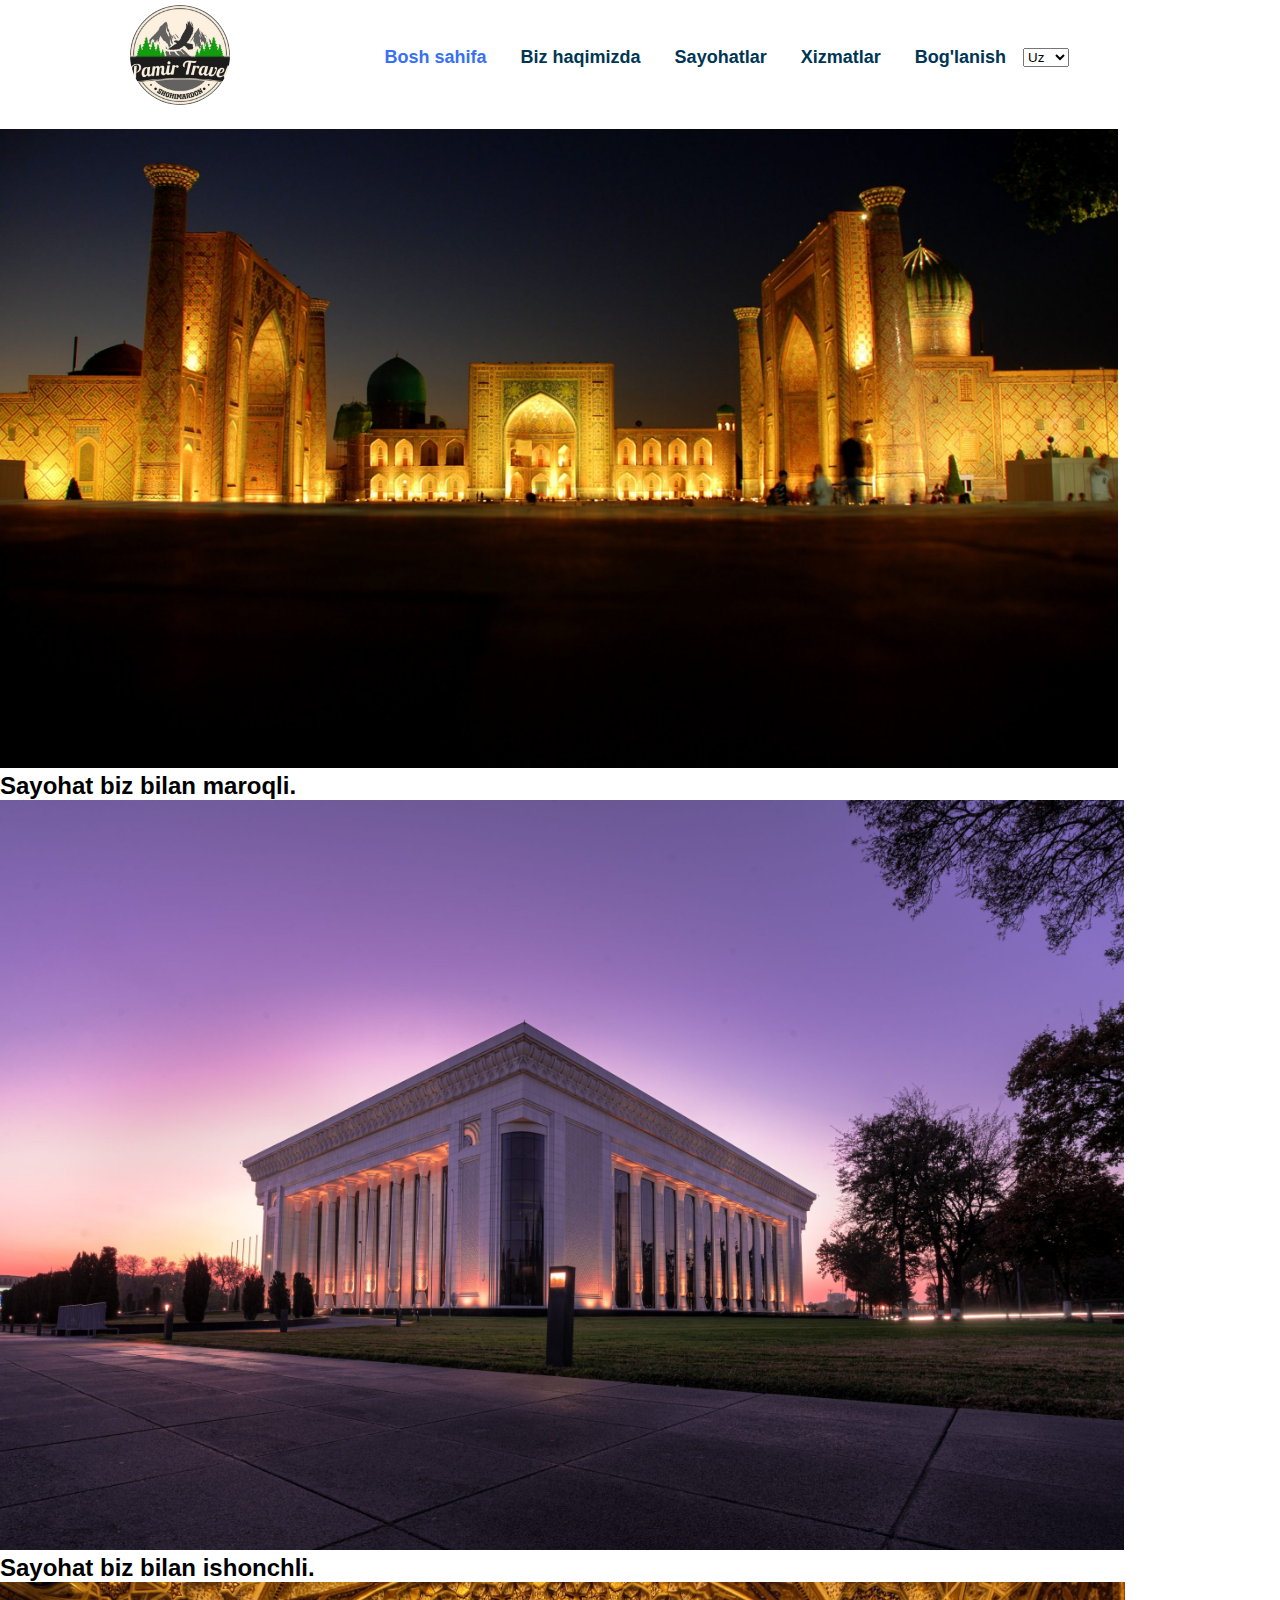
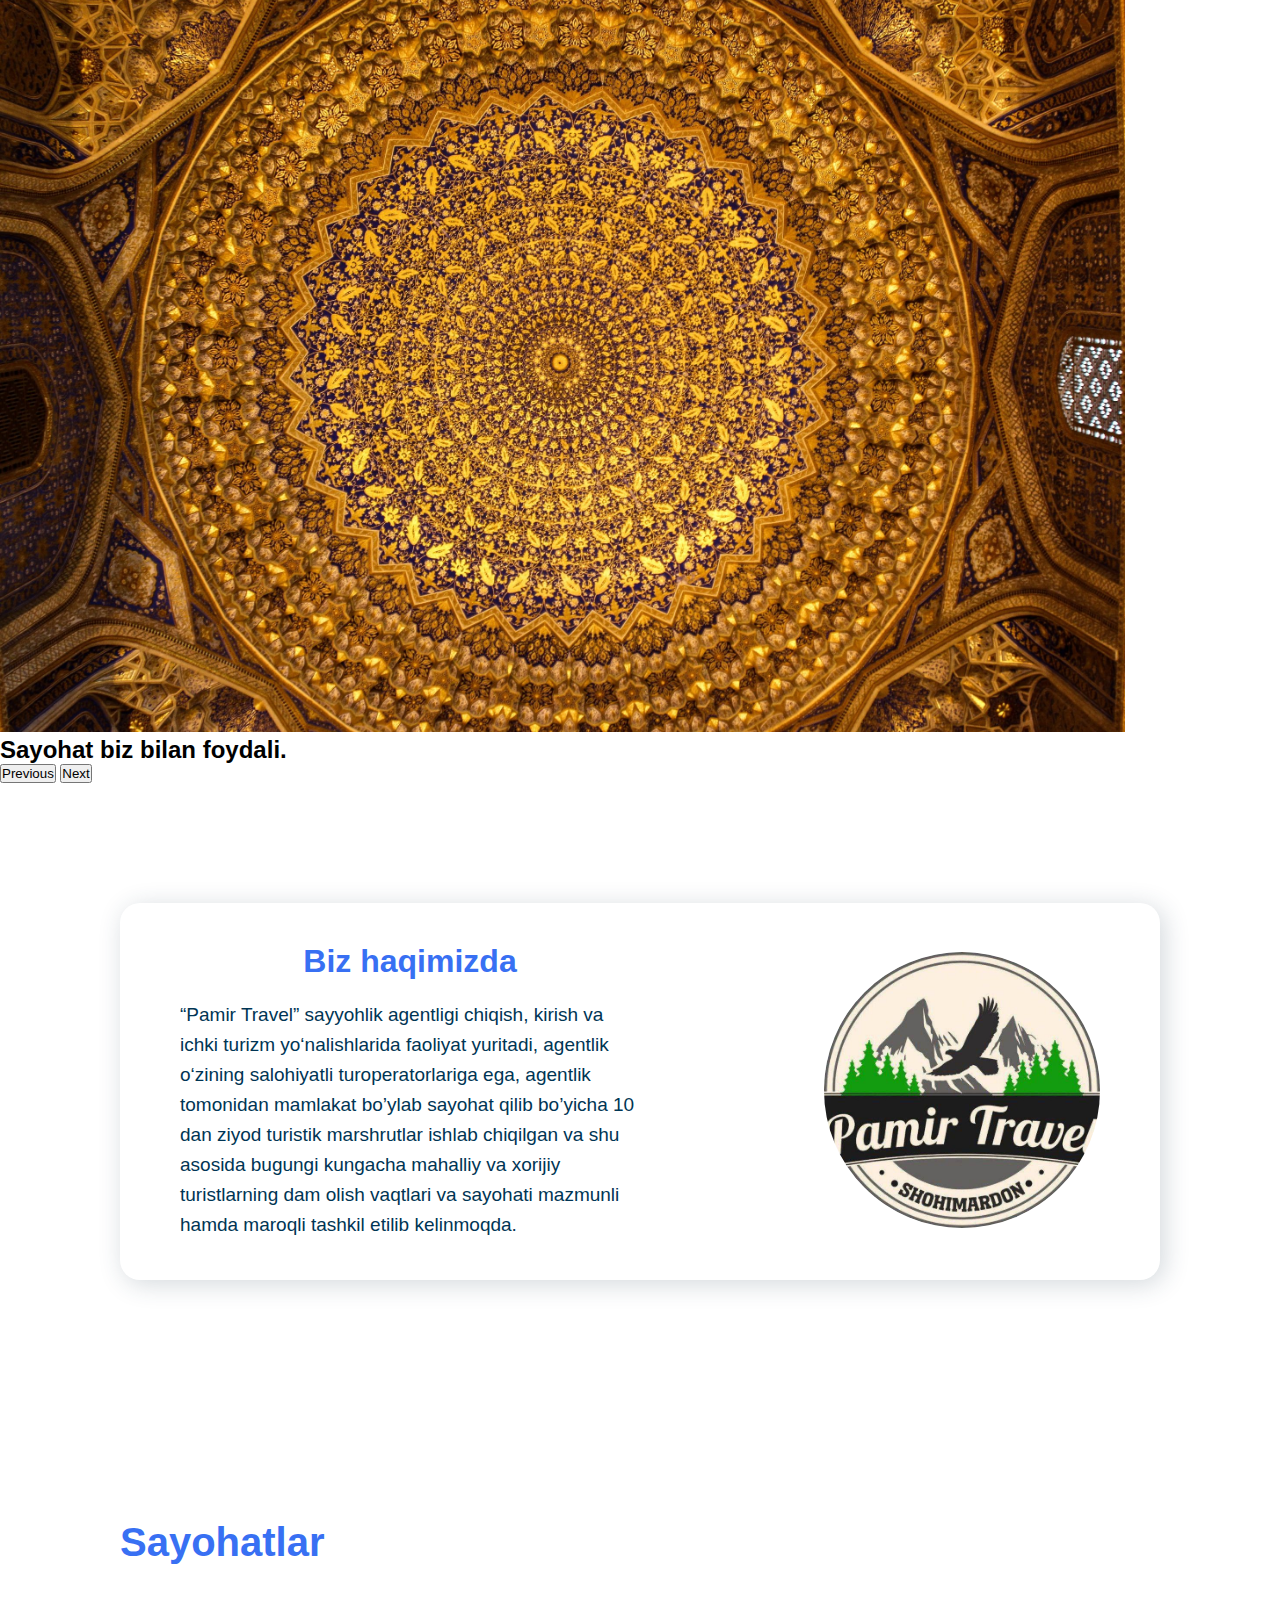
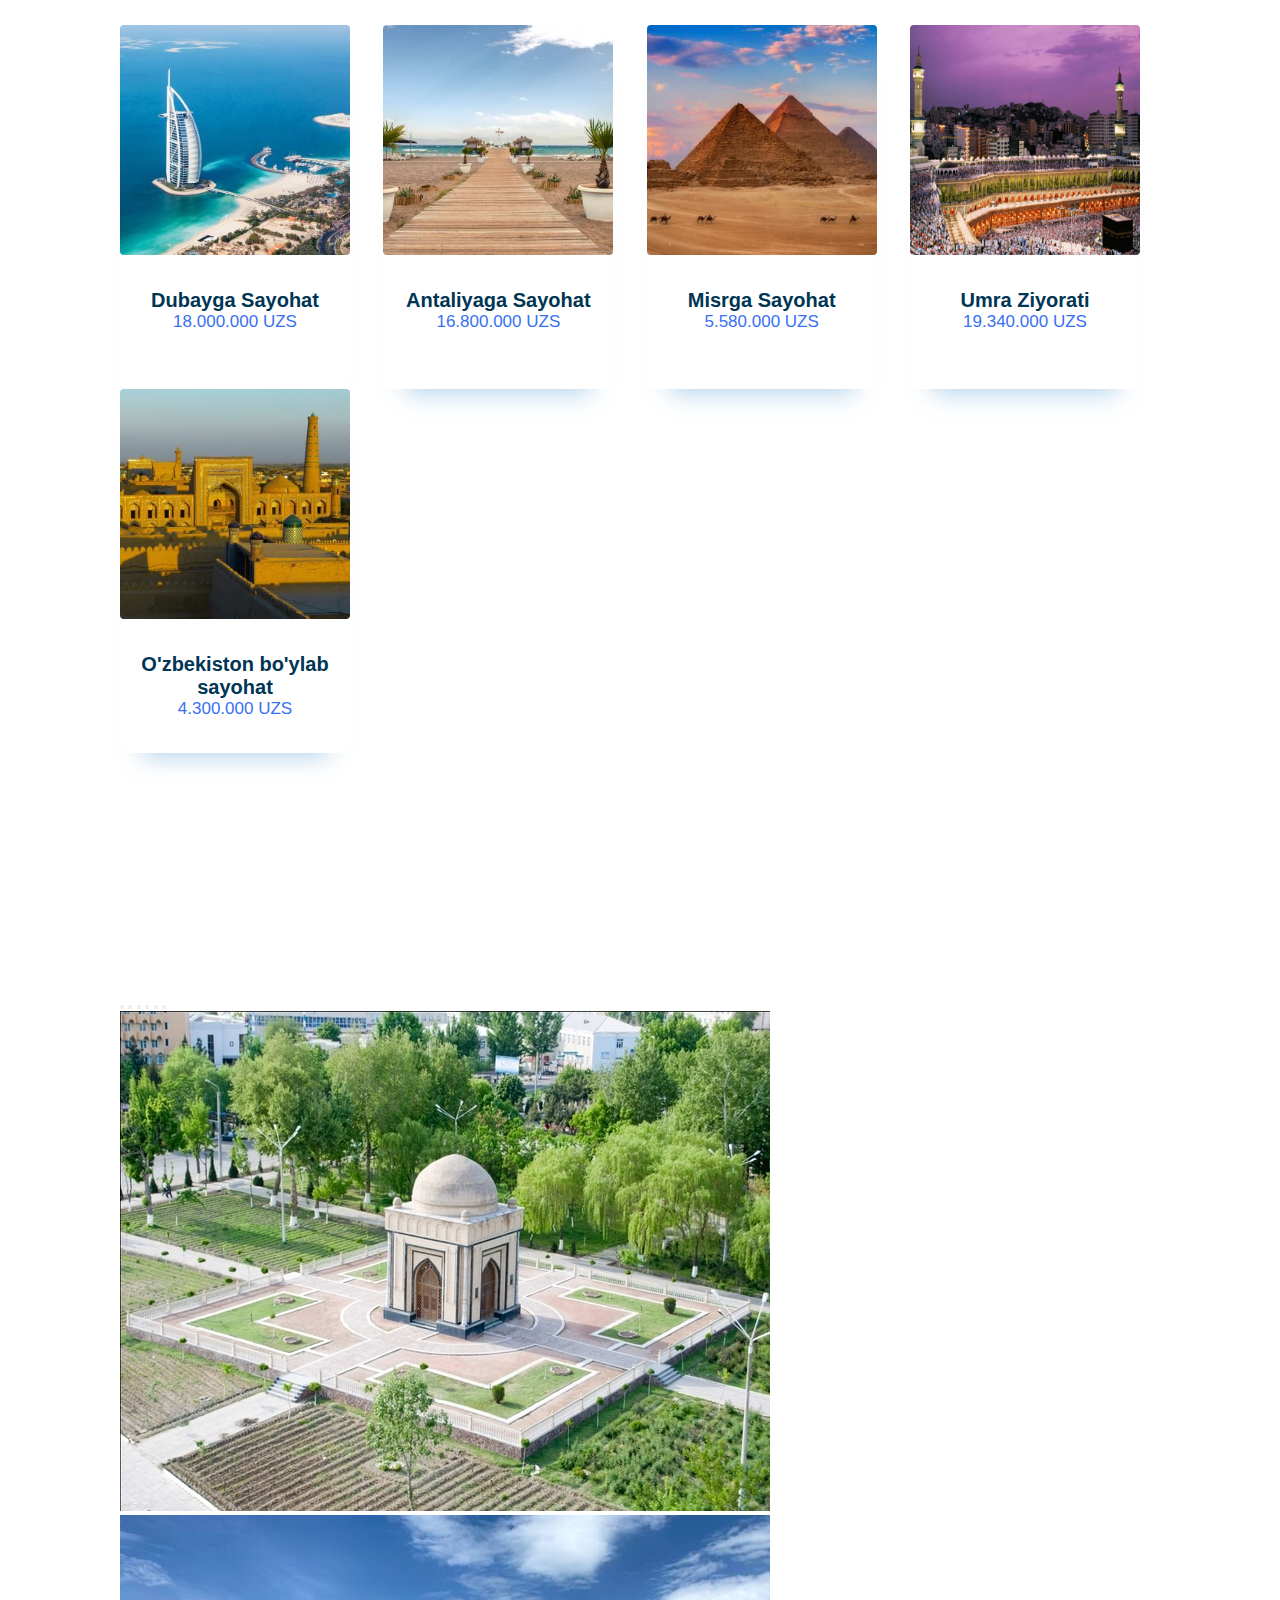
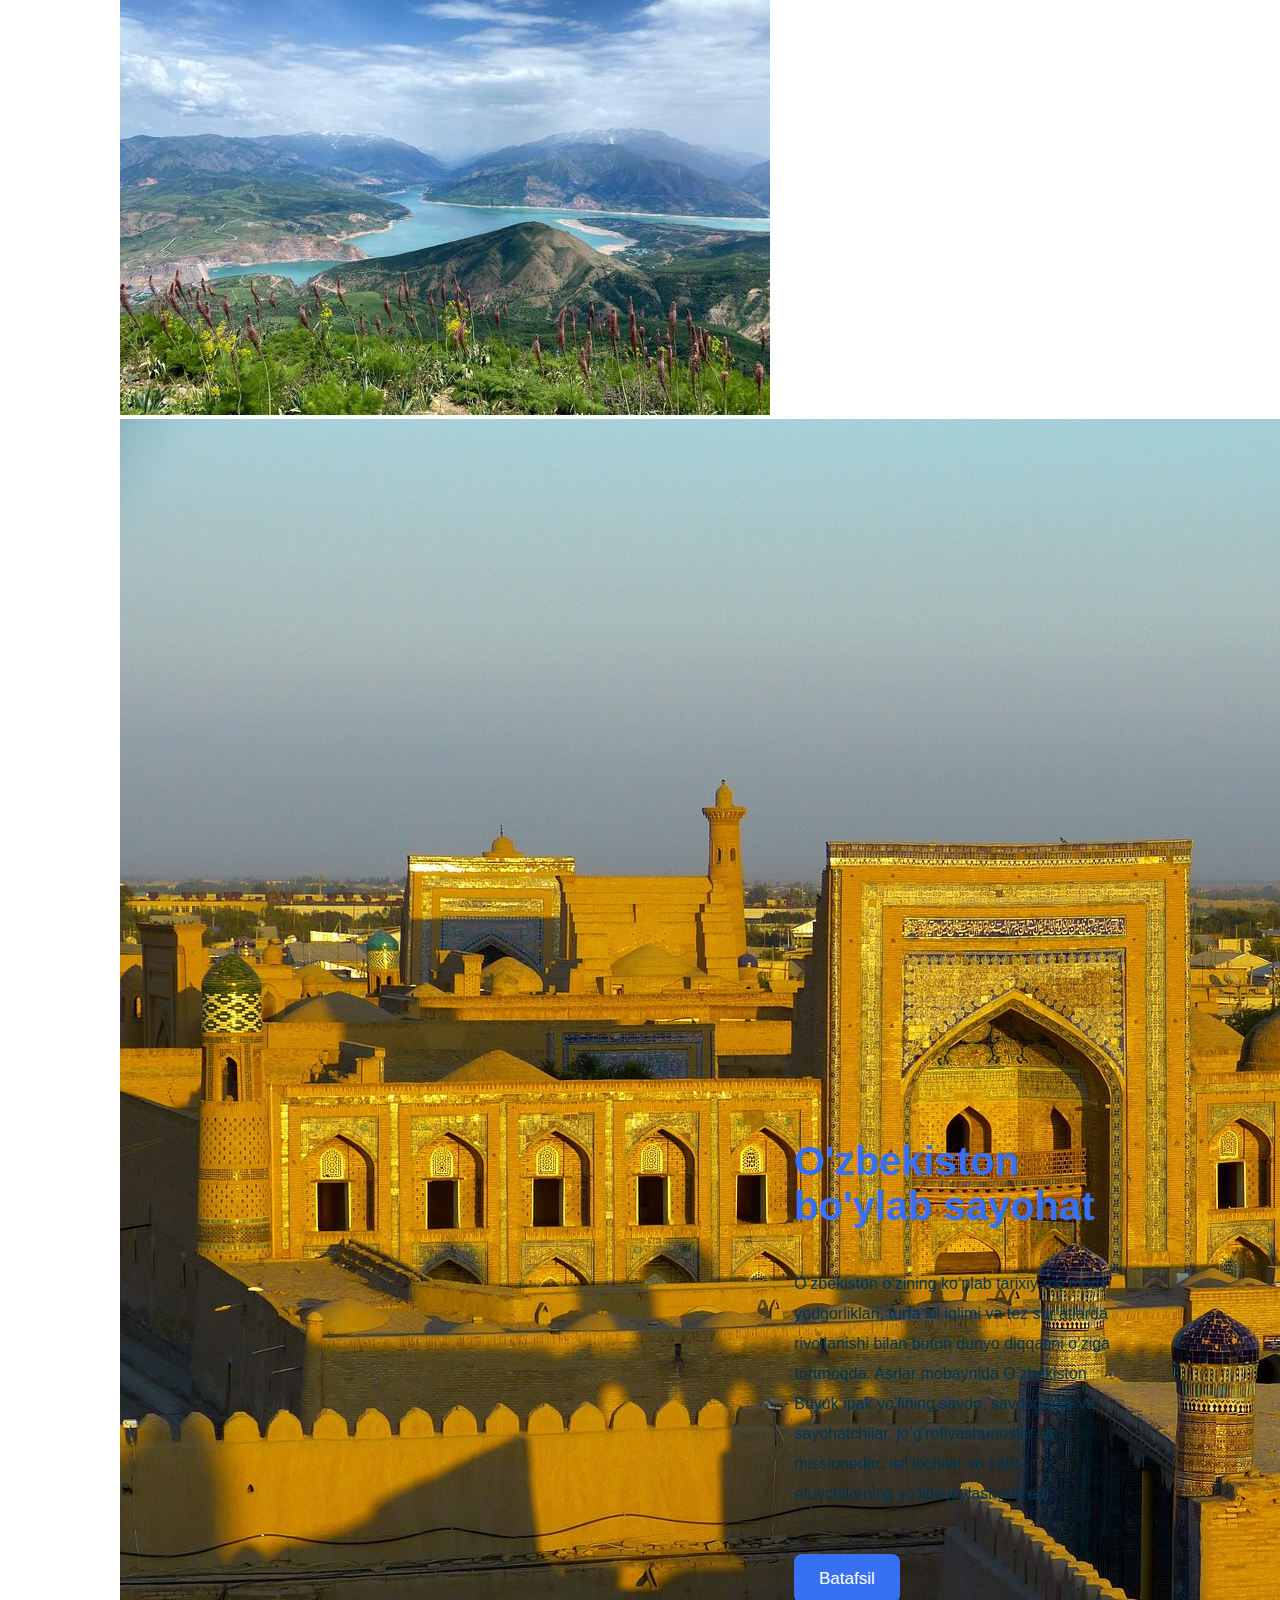
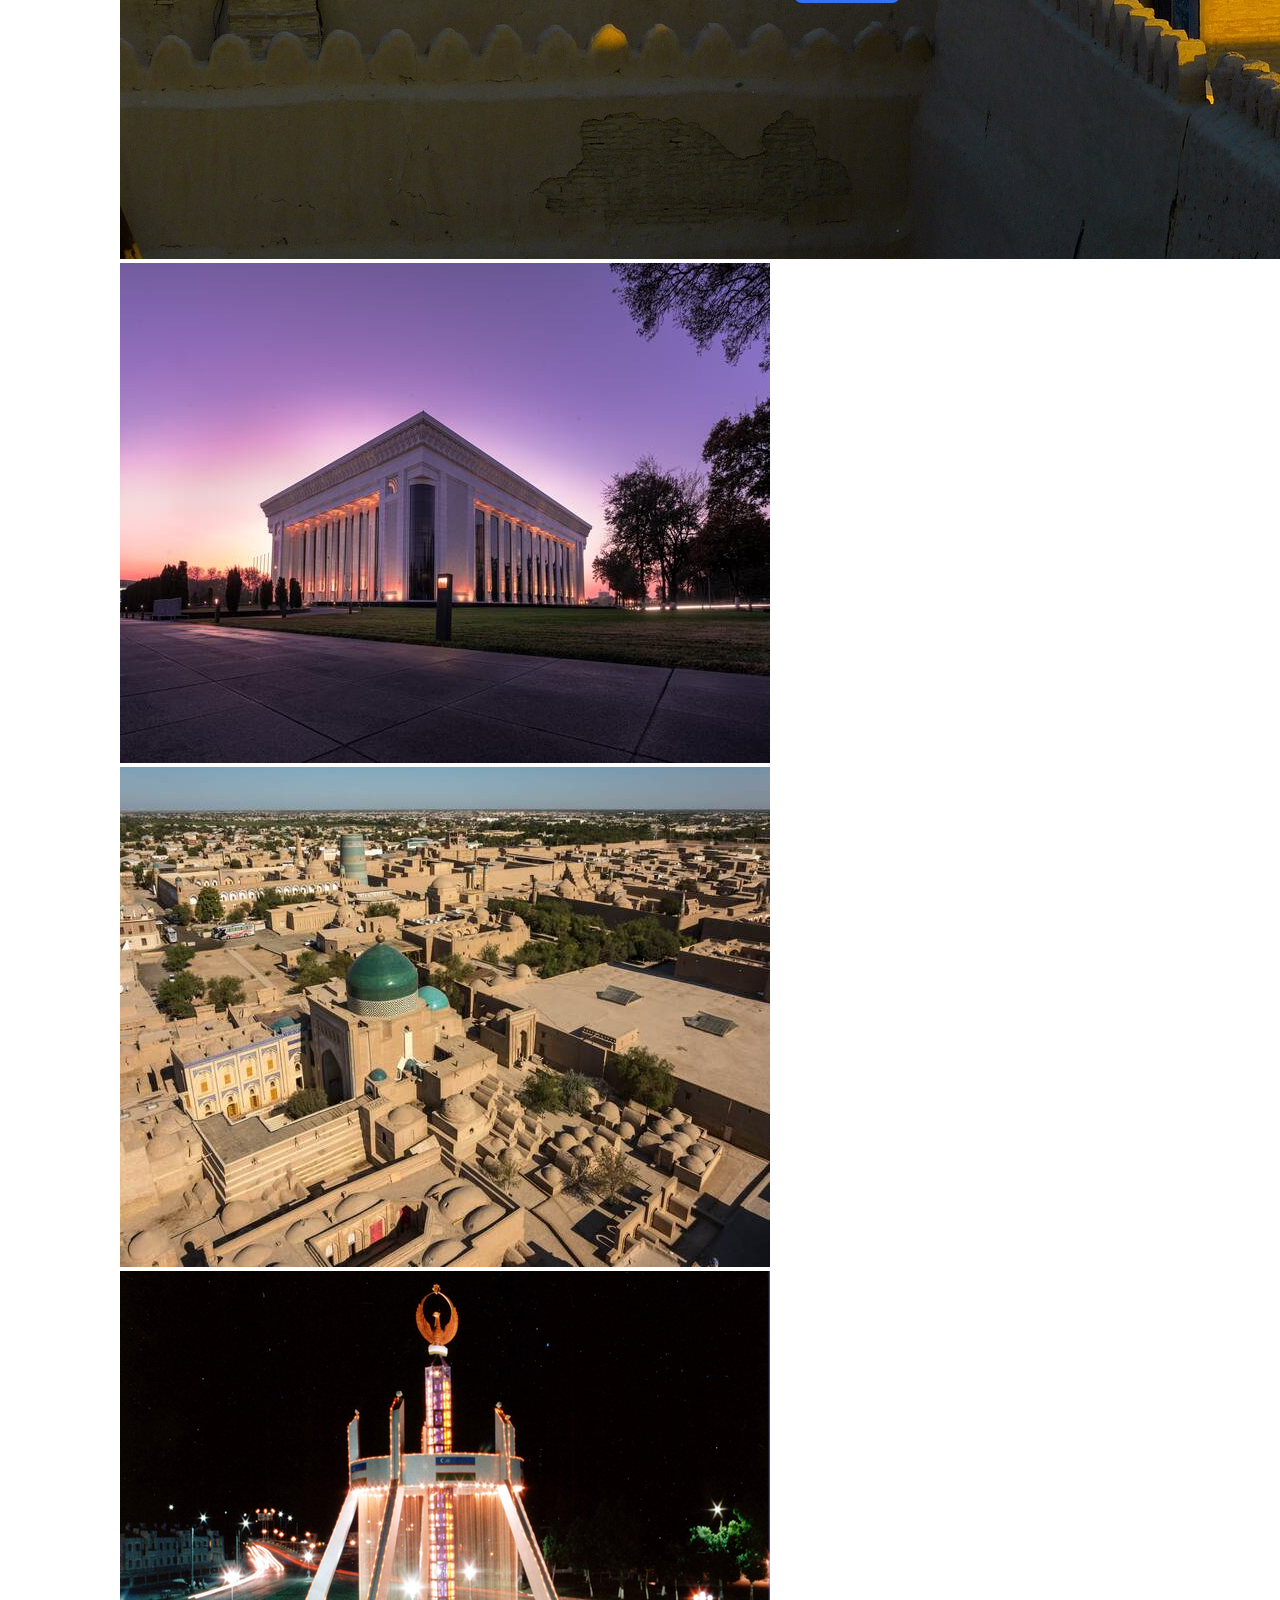
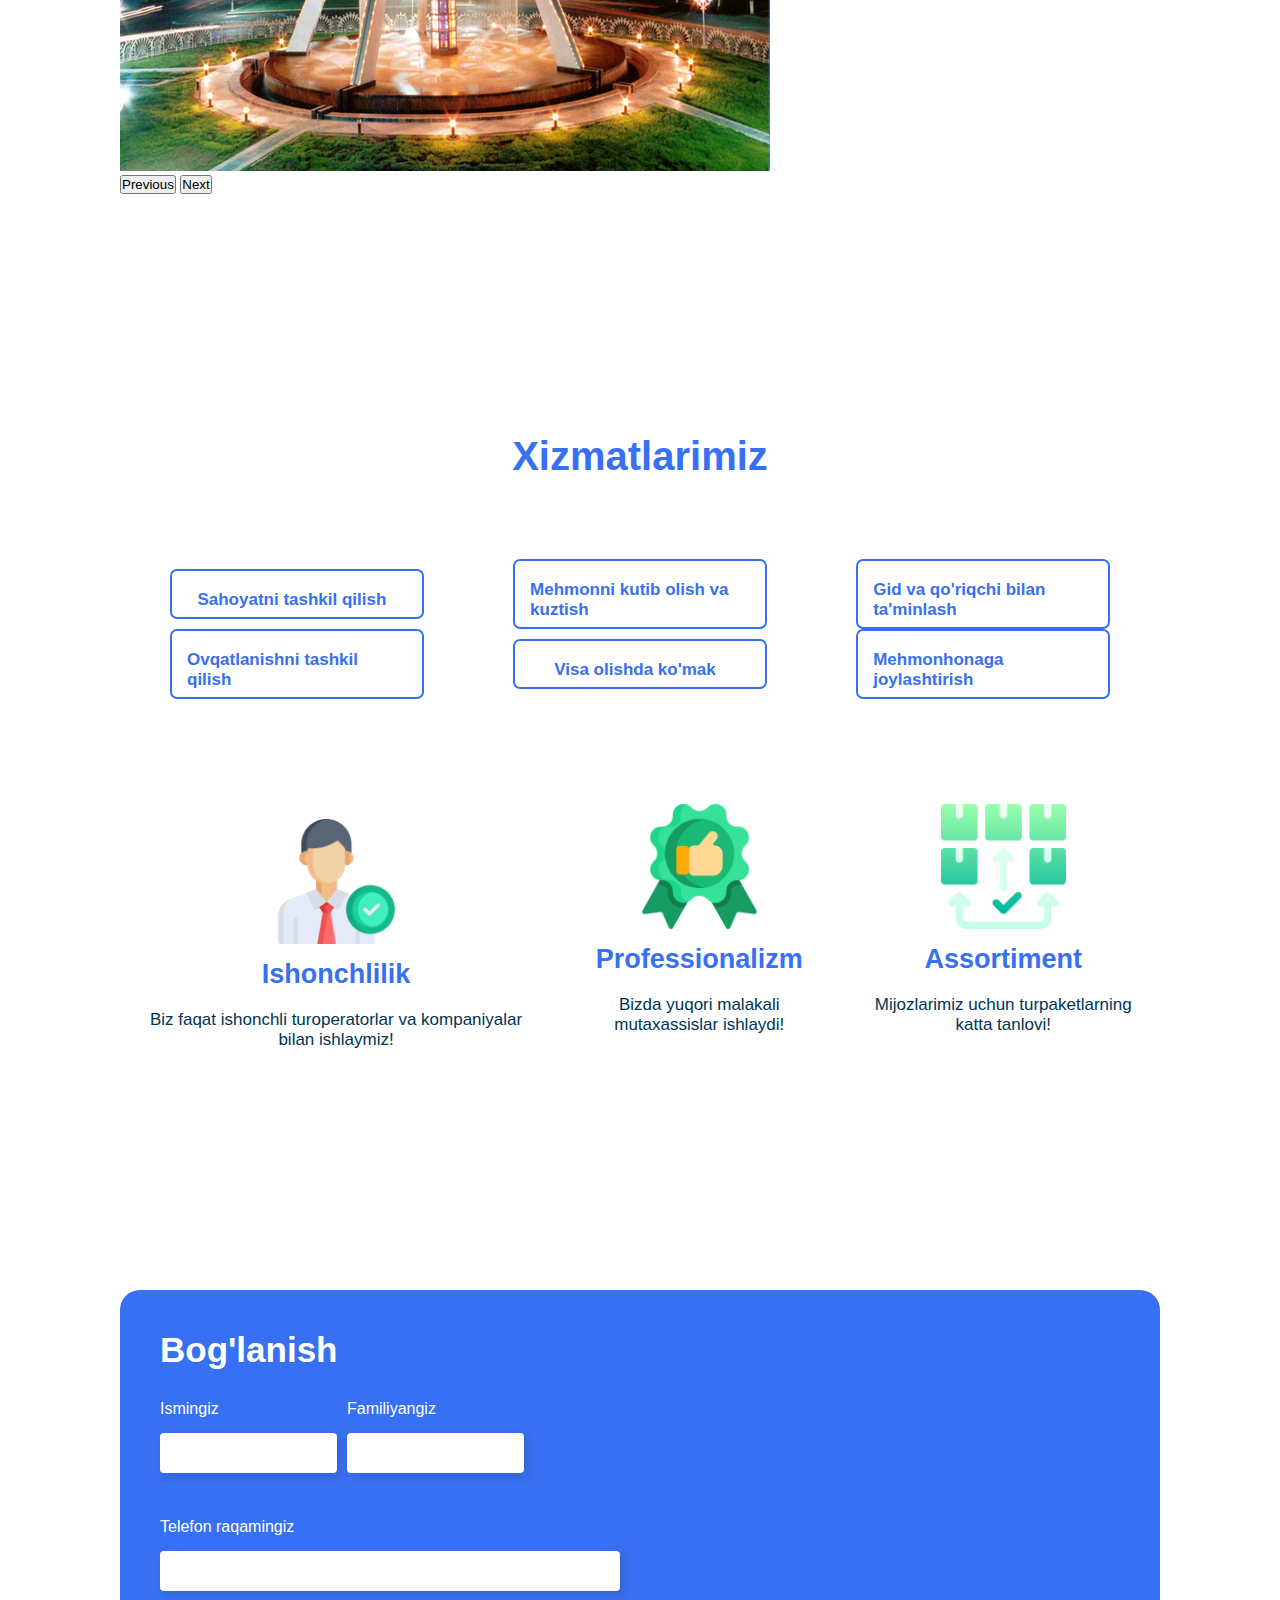
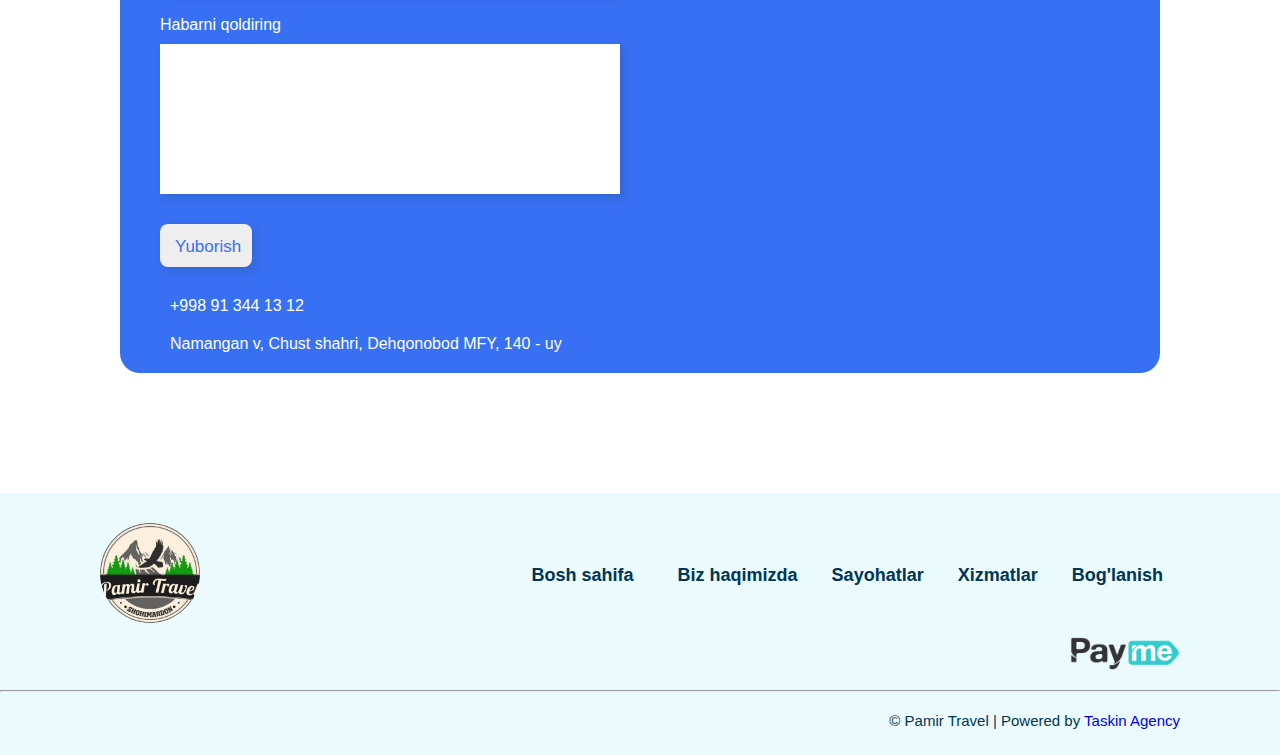
<file: index.html>
<!DOCTYPE html>
<html lang="en">
<head>
    <meta charset="UTF-8">
    <meta http-equiv="X-UA-Compatible" content="IE=edge">
    <meta name="viewport" content="width=device-width, initial-scale=1.0">
    <link rel="shortcut icon" href="./img/logo.jpg" type="image/x-icon">
    <title>Pamir Travel - Travel Group</title>
    <link rel="stylesheet" href="https://cdnjs.cloudflare.com/ajax/libs/font-awesome/6.4.0/css/all.min.css" integrity="sha512-iecdLmaskl7CVkqkXNQ/ZH/XLlvWZOJyj7Yy7tcenmpD1ypASozpmT/E0iPtmFIB46ZmdtAc9eNBvH0H/ZpiBw==" crossorigin="anonymous" referrerpolicy="no-referrer" />
    <link href="https://cdn.jsdelivr.net/npm/bootstrap@5.0.2/dist/css/bootstrap.min.css" rel="stylesheet" integrity="sha384-EVSTQN3/azprG1Anm3QDgpJLIm9Nao0Yz1ztcQTwFspd3yD65VohhpuuCOmLASjC" crossorigin="anonymous">
    <link rel="stylesheet" href="./css/style.css">
</head>
<body>
    <header>
        <nav>
            <a href="#" class="brand"><img src="./img/logo.jpg" alt="logo"></a>
            <div class="menu-btn"></div>
            <ul class="navigation">
                <li><a href="#home" class="active item-1">Bosh sahifa</a></li>
                <li><a href="#about" class="item-2">Biz haqimizda</a></li>
                <li><a href="#travel" class="item-3">Sayohatlar</a></li>
                <li><a href="#services" class="item-4">Xizmatlar</a></li>
                <li><a href="#contact" class="item-5">Bog'lanish</a></li>
                <li><select class="form-select" aria-label="Default select example">
                    <option value="uz">Uz</option>
                    <option value="en">Eng</option>
                  </select></li>
                <li><a href="#" class="moon-theme"><i class="fa-solid fa-moon"></i></a></li>
                <li><a href="./basket.html" class="shopping"><i class="fa-sharp fa-solid fa-cart-plus"></i></a></li>
            </ul>
        </nav>
    </header>
    <div class="main" id="home">
        <div id="carouselExampleCaptions" class="carousel slide" data-bs-ride="carousel">
            <div class="carousel-indicators">
              <button type="button" data-bs-target="#carouselExampleCaptions" data-bs-slide-to="0" class="active" aria-current="true" aria-label="Slide 1"></button>
              <button type="button" data-bs-target="#carouselExampleCaptions" data-bs-slide-to="1" aria-label="Slide 2"></button>
              <button type="button" data-bs-target="#carouselExampleCaptions" data-bs-slide-to="2" aria-label="Slide 3"></button>
            </div>
            <div class="carousel-inner">
              <div class="carousel-item active">
                <img src="./img/slide-1.jpg" class="d-block w-100 carousel-img" alt="slide-1">
                <div class="carousel-caption d-none d-md-block">
                  <h2 class="main-text-1">Sayohat biz bilan maroqli.</h2>
                </div>
              </div>
              <div class="carousel-item">
                <img src="./img/slide-2.jpg" class="d-block w-100 carousel-img" alt="slide-2">
                <div class="carousel-caption d-none d-md-block">
                  <h2 class="main-text-2">Sayohat biz bilan ishonchli.</h2>
                </div>
              </div>
              <div class="carousel-item">
                <img src="./img/slide-3.jpg" class="d-block w-100 carousel-img" alt="slide-3">
                <div class="carousel-caption d-none d-md-block">
                  <h2 class="main-text-3">Sayohat biz bilan foydali.</h2>
                </div>
              </div>
            </div>
            <button class="carousel-control-prev" type="button" data-bs-target="#carouselExampleCaptions" data-bs-slide="prev">
              <span class="carousel-control-prev-icon" aria-hidden="true"></span>
              <span class="visually-hidden">Previous</span>
            </button>
            <button class="carousel-control-next" type="button" data-bs-target="#carouselExampleCaptions" data-bs-slide="next">
              <span class="carousel-control-next-icon" aria-hidden="true"></span>
              <span class="visually-hidden">Next</span>
            </button>
          </div>
    </div>
    <section>
        <div class="about" id="about">
            <div class="col-left">
                <h2 class="title">Biz haqimizda</h2>
                <p class="text"> <strong>“Pamir Travel”</strong> sayyohlik agentligi chiqish, kirish va ichki turizm yo‘nalishlarida faoliyat yuritadi, agentlik o‘zining salohiyatli turoperatorlariga ega, agentlik tomonidan mamlakat bo’ylab sayohat qilib bo’yicha 10 dan ziyod turistik marshrutlar ishlab chiqilgan va shu asosida bugungi kungacha mahalliy va xorijiy turistlarning dam olish vaqtlari va sayohati mazmunli hamda maroqli tashkil etilib kelinmoqda.</p>
            </div>
            <div class="col-right">
                <img src="./img/logo.jpg" alt="logo">
            </div>
        </div>
    </section>
    <section>
        <h2 class="travel-title">Sayohatlar</h2>
        <div class="travel" id="travel">
            <div class="travel-cards">
                <div class="travel-card">
                    <div class="card-img">
                        <img class="travel-card-img" src="./img/dubai.jpg" alt="dubai">
                    </div>
                    <div class="travel-card-footer">
                        <h4 class="text travel-dubai">Dubayga Sayohat</h4>
                        <span class="price">18.000.000 UZS</span>
                        <div class="basket">
                            <a href="#">
                                <h6 class="basket-text">Savatchaga qo'shish</h6>
                                <span class="basket-img"><img src="./img/right-arrow.png" alt="right"></span>
                            </a>
                        </div>
                    </div>
                </div>
            </div>
            <div class="travel-cards">
                <div class="travel-card">
                    <div class="card-img">
                        <img class="travel-card-img" src="./img/antaliya.jpeg" alt="antaliya">
                    </div>
                    <div class="travel-card-footer">
                        <h4 class="text travel-antalya">Antaliyaga Sayohat</h4>
                        <span class="price">16.800.000 UZS</span>
                        <div class="basket">
                            <a href="#">
                                <h6 class="basket-text">Savatchaga qo'shish</h6>
                                <span class="basket-img"><img src="./img/right-arrow.png" alt="right"></span>
                            </a>
                        </div>
                    </div>
                </div>
            </div>
            <div class="travel-cards">
                <div class="travel-card">
                    <div class="card-img">
                        <img class="travel-card-img" src="./img/misr.jpeg" alt="misr">
                    </div>
                    <div class="travel-card-footer">
                        <h4 class="text travel-egypt">Misr Sayohat</h4>
                        <span class="price">5.580.000 UZS</span>
                        <div class="basket">
                            <a href="#">
                                <h6 class="basket-text">Savatchaga qo'shish</h6>
                                <span class="basket-img"><img src="./img/right-arrow.png" alt="right"></span>
                            </a>
                        </div>
                    </div>
                </div>
            </div>
            <div class="travel-cards">
                <div class="travel-card">
                    <div class="card-img">
                        <img class="travel-card-img" src="./img/umra-ziyorati.png" alt="umra-ziyorati">
                    </div>
                    <div class="travel-card-footer">
                        <h4 class="text travel-umrah">Umra Ziyorati</h4>
                        <span class="price">19.340.000 UZS</span>
                        <div class="basket">
                            <a href="#">
                                <h6 class="basket-text">Savatchaga qo'shish</h6>
                                <span class="basket-img"><img src="./img/right-arrow.png" alt="right"></span>
                            </a>
                        </div>
                    </div>
                </div>
            </div>
            <div class="travel-cards">
                <div class="travel-card">
                    <div class="card-img">
                        <img class="travel-card-img" src="./img/xiva.jpg" alt="xiva">
                    </div>
                    <div class="travel-card-footer">
                        <h4 class="text travel-uzb">O'zbekiston bo'ylab sayohat</h4>
                        <span class="price">4.300.000 UZS</span>
                        <div class="basket">
                            <a href="#">
                                <h6 class="basket-text">Savatchaga qo'shish</h6>
                                <span class="basket-img"><img src="./img/right-arrow.png" alt="right"></span>
                            </a>
                        </div>
                    </div>
                </div>
            </div>
        </div>
    </section>
    <section>
        <div class="across" id="travel">
            <div class="col-left">
                <div id="carouselExampleIndicators" class="carousel slide" data-bs-ride="carousel">
                    <div class="carousel-indicators">
                      <button type="button" data-bs-target="#carouselExampleIndicators" data-bs-slide-to="0" class="active" aria-current="true" aria-label="Slide 1"></button>
                      <button type="button" data-bs-target="#carouselExampleIndicators" data-bs-slide-to="1" aria-label="Slide 2"></button>
                      <button type="button" data-bs-target="#carouselExampleIndicators" data-bs-slide-to="2" aria-label="Slide 3"></button>
                      <button type="button" data-bs-target="#carouselExampleIndicators" data-bs-slide-to="3" aria-label="Slide 4"></button>
                      <button type="button" data-bs-target="#carouselExampleIndicators" data-bs-slide-to="4" aria-label="Slide 5"></button>
                      <button type="button" data-bs-target="#carouselExampleIndicators" data-bs-slide-to="5" aria-label="Slide 6"></button>
                    </div>
                    <div class="carousel-inner">
                      <div class="carousel-item active">
                        <img src="./img/across-1.jpg" class="d-block w-100" alt="...">
                      </div>
                      <div class="carousel-item">
                        <img src="./img/across-2.jpg" class="d-block w-100" alt="...">
                      </div>
                      <div class="carousel-item">
                        <img src="./img/across-3.jpg" class="d-block w-100" alt="...">
                      </div>
                      <div class="carousel-item">
                        <img src="./img/across-4.jpg" class="d-block w-100" alt="...">
                      </div>
                      <div class="carousel-item">
                        <img src="./img/across-5.jpg" class="d-block w-100" alt="...">
                      </div>
                      <div class="carousel-item">
                        <img src="./img/across-6.jpg" class="d-block w-100" alt="...">
                      </div>
                    </div>
                    <button class="carousel-control-prev" type="button" data-bs-target="#carouselExampleIndicators" data-bs-slide="prev">
                      <span class="carousel-control-prev-icon" aria-hidden="true"></span>
                      <span class="visually-hidden">Previous</span>
                    </button>
                    <button class="carousel-control-next" type="button" data-bs-target="#carouselExampleIndicators" data-bs-slide="next">
                      <span class="carousel-control-next-icon" aria-hidden="true"></span>
                      <span class="visually-hidden">Next</span>
                    </button>
                  </div>
            </div>
            <div class="col-right">
                <h2 class="title">O'zbekiston bo'ylab sayohat</h2>
                <p class="text">O’zbekiston o’zining ko’plab tarixiy-me’moriy yodgorliklari, turfa xil iqlimi va tez sur’atlarda rivojlanishi bilan butun dunyo diqqatini o’ziga tortmoqda. Asrlar mobaynida O’zbekiston Buyuk ipak yo’lining savdo, savdogarlar va sayohatchilar, jo’g’rofiyashunoslar va missionerlar, isti’lochilar va zabt etuvchilarning yo’lida joylashgan edi.</p>
                <div class="link"><a href="#" class="across-link">Batafsil</a></div>
            </div>
        </div>
    </section>
    <section>
        <div class="services" id="services">
            <h2 class="services-title">Xizmatlarimiz</h2>
            <div class="col">
                <div class="row">
                    <div class="servic-item" id="item-1">
                        <h3 class="item-text" id="text-item-1">Sahoyatni tashkil qilish</h3>
                        <div class="item-icon"><i class="fa-solid fa-map"></i></div>
                    </div>
                    <div class="servic-item" id="item-2">
                        <h3 class="item-text" id="text-item-2">Mehmonni kutib olish va kuztish</h3>
                        <div class="item-icon"><i class="fa-solid fa-people-roof"></i></div>
                    </div>
                    <div class="servic-item" id="item-3">
                        <h3 class="item-text" id="text-item-3">Gid va qo'riqchi bilan ta'minlash</h3>
                        <div class="item-icon"><i class="fa-solid fa-user-shield"></i></div>
                    </div>
                </div>
                <div class="row">
                    <div class="servic-item" id="item-4">
                        <h3 class="item-text" id="text-item-4">Ovqatlanishni tashkil qilish</h3>
                        <div class="item-icon"><i class="fa-solid fa-burger"></i></div>
                    </div>
                    <div class="servic-item" id="item-5">
                        <h3 class="item-text" id="text-item-5">Visa olishda ko'mak</h3>
                        <div class="item-icon"><i class="fa-brands fa-cc-visa"></i></div>
                    </div>
                    <div class="servic-item" id="item-6">
                        <h3 class="item-text" id="text-item-6">Mehmonhonaga joylashtirish</h3>
                        <div class="item-icon"><i class="fa-solid fa-hotel"></i></div>
                    </div>
                </div>
            </div>
        </div>
        <div class="category">
            <div class="row">
                <div class="col">
                    <img src="./img/category-1.png" alt="category-1" class="col-img" style="margin-top: 30px;">
                    <h2 class="col-title" id="col-title-1">Ishonchlilik</h2>
                    <p class="col-text" id="col-text-1">Biz faqat ishonchli turoperatorlar va kompaniyalar bilan ishlaymiz!</p>
                </div>
                <div class="col">
                    <img src="./img/category-2.png" alt="category-2" class="col-img">
                    <h2 class="col-title" id="col-title-2">Professionalizm</h2>
                    <p class="col-text" id="col-text-2">Bizda yuqori malakali mutaxassislar ishlaydi!</p>
                </div>
                <div class="col">
                    <img src="./img/category-3.png" alt="category-2" class="col-img">
                    <h2 class="col-title" id="col-title-3">Assortiment</h2>
                    <p class="col-text" id="col-text-3">Mijozlarimiz uchun turpaketlarning katta tanlovi!</p>
                </div>
            </div>
        </div>
    </section>
    <section>
        <div class="contact" id="contact">
            <div class="col-left">
                <h2 class="contact-title">Bog'lanish</h2>
                <div class="rows">
                    <div class="ingut-group">
                        <label for="Ismingiz" id="name">Ismingiz</label><br>
                        <input type="text">
                    </div>
                    <div class="ingut-group m">
                        <label for="Familiyangiz" id="surname">Familiyangiz</label><br>
                        <input type="text">
                    </div>
                </div>
                <label for="tel" id="phone-number">Telefon raqamingiz</label>
                <input type="number" >
                <label for="message" id="message">Habaringizni qoldiring</label>
                <textarea cols="60" rows="10"></textarea>
                <a href="#" class="contact-link">Yuborish</a>
                <div class="rows">
                    <a href="#"><div class="contact-icon"><i class="fa-solid fa-phone"></i></div></a>
                   <a href="#"> <span>+998 91 344 13 12</span></a>
                </div>
                <div class="rows" style="flex-wrap: nowrap;">
                    <a href="#"><div class="contact-icon"><i class="fa-solid fa-location-dot"></i></div></a>
                   <a href="#"> <span id="location"> Namangan v, Chust shahri, Dehqonobod MFY, 140 - uy</span></a>
                </div>
            </div>
            <div class="col-right">
                <iframe src="https://www.google.com/maps/embed?pb=!1m18!1m12!1m3!1d191885.59854002664!2d69.11455809849566!3d41.28247993022645!2m3!1f0!2f0!3f0!3m2!1i1024!2i768!4f13.1!3m3!1m2!1s0x38ae8b0cc379e9c3%3A0xa5a9323b4aa5cb98!2z0KLQsNGI0LrQtdC90YIsINCj0LfQsdC10LrQuNGB0YLQsNC9!5e0!3m2!1sru!2s!4v1682082490243!5m2!1sru!2s" style="border:0;" allowfullscreen="" loading="lazy" referrerpolicy="no-referrer-when-downgrade"></iframe>
            </div>
        </div>
    </section>
    <footer>
       <div class="footer-container">
        <div class="footer-nav">
            <a href="#" class="brand"><img src="./img/logo.jpg" alt="logo"></a>
                <ul class="navigation">
                    <div class="row"><li><a href="#home" class="active item-1">Bosh sahifa</a></li></div>
                    <div class="row">
                        <li><a href="#about" class="item-2">Biz haqimizda</a></li>
                        <li><a href="#travel" class="item-3">Sayohatlar</a></li>
                        <li><a href="#services" class="item-4">Xizmatlar</a></li>
                        <li><a href="#contact" class="item-5">Bog'lanish</a></li>
                    </div>
                </ul>   
            </div>
            <div class="payme">
                <img src="./img/payme.png" alt="payme" class="payme">
            </div>
       </div>
        <hr style="width: 100%;">
        <div class="footer-links">
            <div class="links">
                <a href="#"><i class="fa-brands fa-facebook"></i></a>
                <a href="#"><i class="fa-brands fa-instagram"></i></a>
                <a href="#"><i class="fa-brands fa-youtube"></i></a>
                <a href="#" style="margin-right: 0;"><i class="fa-solid fa-phone"></i></a>
            </div>
            <div class="copy">
                <p>&copy; Pamir Travel | Powered by <a href="#">Taskin Agency</a></p>
            </div>
        </div>
    </footer>
    <script src="./js/langs.js"></script>
    <script src="./js/script.js"></script>
    <script src="https://cdn.jsdelivr.net/npm/bootstrap@5.0.2/dist/js/bootstrap.bundle.min.js" integrity="sha384-MrcW6ZMFYlzcLA8Nl+NtUVF0sA7MsXsP1UyJoMp4YLEuNSfAP+JcXn/tWtIaxVXM" crossorigin="anonymous"></script>
</body>
</html>
</file>
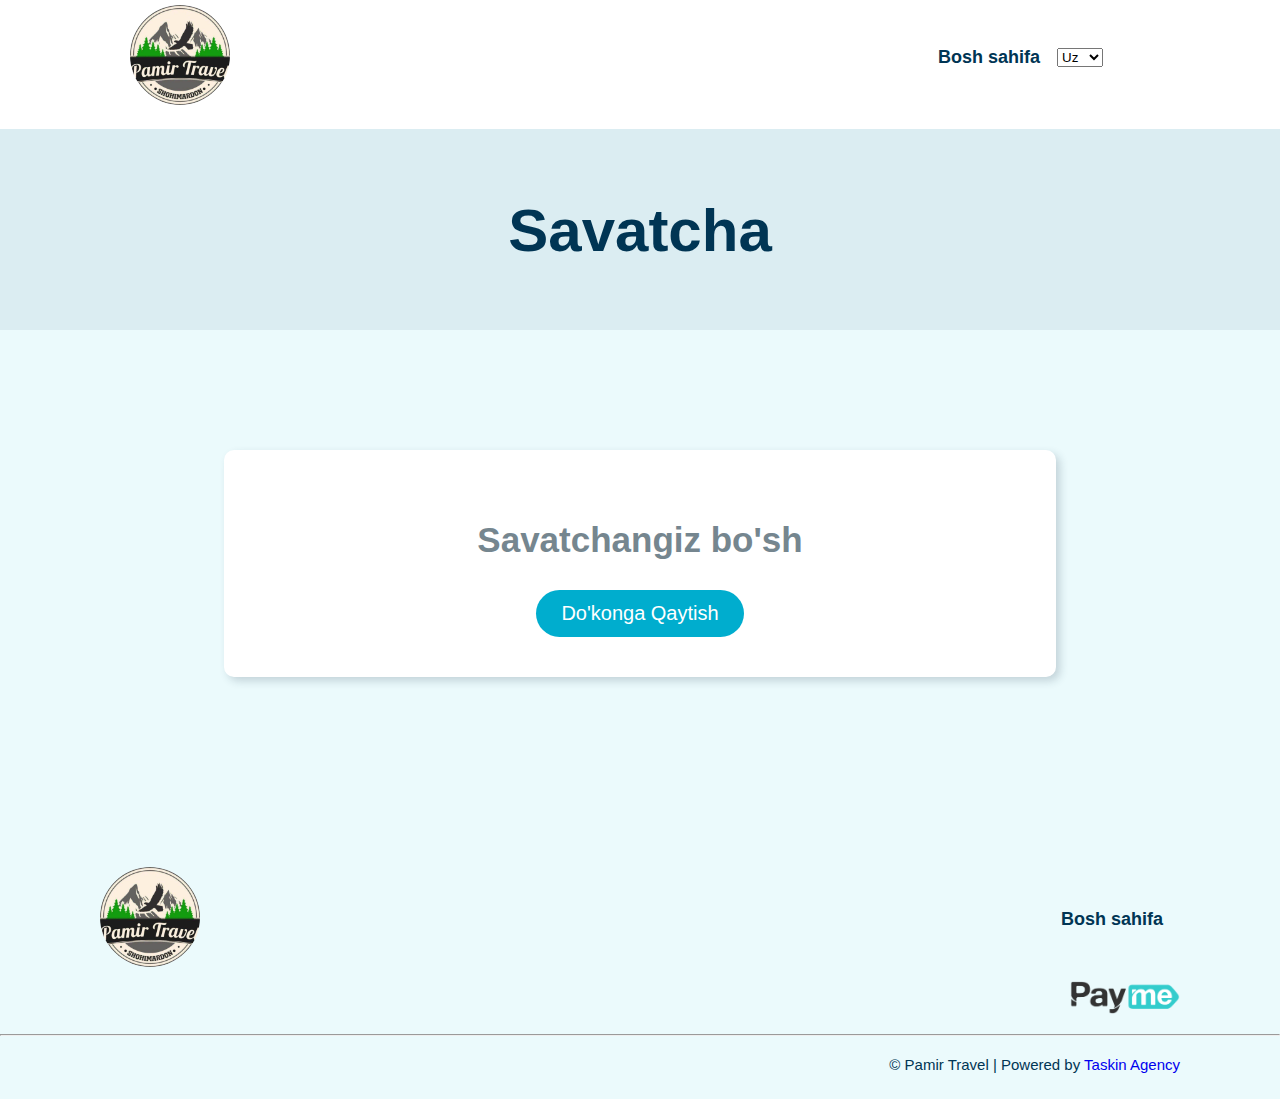
<file: basket.html>
<!DOCTYPE html>
<html lang="en">
<head>
    <meta charset="UTF-8">
    <meta http-equiv="X-UA-Compatible" content="IE=edge">
    <meta name="viewport" content="width=device-width, initial-scale=1.0">
    <link rel="shortcut icon" href="./img/logo.jpg" type="image/x-icon">
    <title>Savatcha - Pamir Travel</title>
    <link rel="stylesheet" href="https://cdnjs.cloudflare.com/ajax/libs/font-awesome/6.4.0/css/all.min.css" integrity="sha512-iecdLmaskl7CVkqkXNQ/ZH/XLlvWZOJyj7Yy7tcenmpD1ypASozpmT/E0iPtmFIB46ZmdtAc9eNBvH0H/ZpiBw==" crossorigin="anonymous" referrerpolicy="no-referrer" />
    <link href="https://cdn.jsdelivr.net/npm/bootstrap@5.0.2/dist/css/bootstrap.min.css" rel="stylesheet" integrity="sha384-EVSTQN3/azprG1Anm3QDgpJLIm9Nao0Yz1ztcQTwFspd3yD65VohhpuuCOmLASjC" crossorigin="anonymous">
    <link rel="stylesheet" href="./css/basket.css">
</head>
<body>
    <header>
        <nav>
            <a href="#" class="brand"><img src="./img/logo.jpg" alt="logo"></a>
            <div class="menu-btn"></div>
            <ul class="navigation">
                <li><a href="./index.html" class="basket-item-1">Bosh sahifa</a></li>
                <li><select class="form-select basket-select" aria-label="Default select example">
                    <option value="uz">Uz</option>
                    <option value="en">Eng</option>
                  </select></li>
                <li><a href="#" class="moon-theme"><i class="fa-solid fa-moon"></i></a></li>
            </ul>
        </nav>
    </header>
    <div class="basket">
        <h1 class="basket-title">Savatcha</h1>
    </div>
    <section>
        <div class="basket-card">
            <h2 class="basket-card-title">Savatchangiz bo'sh</h2>
            <a href="./index.html" class="card-link">Do'konga Qaytish</a>
        </div>
    </section>
    <footer>
        <div class="footer-container">
         <div class="footer-nav">
             <a href="#" class="brand"><img src="./img/logo.jpg" alt="logo"></a>
                 <ul class="navigation">
                     <div class="row"><li><a href="./index.html" class="active footer-item-1">Bosh sahifa</a></li></div>
                 </ul>   
             </div>
             <div class="payme">
                 <img src="./img/payme.png" alt="payme" class="payme">
             </div>
        </div>
         <hr style="width: 100%;">
         <div class="footer-links">
             <div class="links">
                 <a href="#"><i class="fa-brands fa-facebook"></i></a>
                 <a href="#"><i class="fa-brands fa-instagram"></i></a>
                 <a href="#"><i class="fa-brands fa-youtube"></i></a>
                 <a href="#" style="margin-right: 0;"><i class="fa-solid fa-phone"></i></a>
             </div>
             <div class="copy">
                 <p>&copy; Pamir Travel | Powered by <a href="#">Taskin Agency</a></p>
             </div>
         </div>
     </footer>
  <script src="./js/langs.js"></script>
  <script src="./js/basket.js"></script>
</body>
</html>
</file>
<file: css/style.css>
@import url('https://fonts.googleapis.com/css2?family=Montserrat:wght@500&family=Nunito:ital,wght@0,200;0,300;0,400;0,500;0,600;0,700;0,800;0,900;0,1000;1,200;1,300;1,400;1,500;1,600;1,700;1,800;1,900;1,1000&family=Open+Sans:ital,wght@0,300;0,400;0,500;0,600;0,700;0,800;1,300;1,400;1,500;1,600;1,700;1,800&display=swap');
*{
    margin: 0;
    padding: 0;
    box-sizing: border-box;
    font-family: "Monserrat",sans-serif;
}
section{
    padding: 120px;
    max-width: 1550px;
}
header{
    position: fixed;
    top: 0;
    left: 0;
    width: 100%;
    padding: 130px;
    padding-top: 5px;
    padding-bottom: 20px;
    z-index: 999;
    background-color: white;
    transition: 0.5s;
    max-width: 1550px;
}
.menu-btn{
    display: none;
}
header.active{
    padding-bottom: 5px;
}
header nav{
    display: flex;
    align-items: center;
    justify-content: space-between;
    z-index: 999;
}
nav .brand img{
    width: 100px;
    border-radius: 50%;
}
nav ul{
    display: flex;
    flex-direction: row;
    align-items: center;
}
nav ul li{
    list-style: none;
}
nav ul li a{
    text-decoration: none;
    color: #003554;
    transition: 0.5s ease;
    font-weight: 600;
    font-size: 18px;
    margin: 0 17px;
}
nav ul li a.active{
    color: #3870F3;
}
nav ul li a:hover{
    color: #3870F3;
}
nav ul li .moon-theme{
    font-size: 30px;
    color: #003554;
    padding:  0 5px;
    margin-left: 20px;
}
nav ul li .shopping{
    font-size: 25px;
    color: #003554;
    background-color: white;
}
.main .carousel-img{
    height: 750px !important;
}


/* Main  */


.main{
    max-width: 1550px;
}

/* About */

.about{
    display: flex;
    flex-direction: row;
    align-items: center;
    justify-content: space-between;
    background-color: white;
    padding: 40px 60px;
    border-radius: 20px;
    -webkit-box-shadow: 4px 4px 26px 0px rgba(34, 60, 80, 0.2);
    -moz-box-shadow: 4px 4px 26px 0px rgba(34, 60, 80, 0.2);
    box-shadow: 4px 4px 26px 0px rgba(34, 60, 80, 0.2);
}
.about .col-left{
    width:50% ;
}
.about .col-left .title{
    color: #3870F3;
    text-align: center;
    font-size: 32px;
    margin-bottom: 20px;
}
.about .col-left .text{
    color: #003554;
    line-height: 30px;
    font-size: 19px;
}
.about .col-right{
    width:50% ;
    text-align: end;
}
.about .col-right img{
    width: 60%;
    border-radius: 50%;
}

/* Travel  */

.travel{
    display: flex;
    flex-direction: row;
    align-items: center;
    justify-content: space-between;
    flex-wrap: wrap;
}
.travel-title{
    font-size: 40px;
    margin-bottom: 60px;
    color: #3870F3;
}
.travel-card{
    width: 230px;
    height: auto;
    margin-right: 20px;
    border-radius: 10px;
    -webkit-box-shadow: 0px 26px 23px -22px rgba(45, 133, 200, 0.36);
    -moz-box-shadow: 0px 26px 23px -22px rgba(45, 133, 200, 0.36);
    box-shadow: 0px 26px 23px -22px rgba(45, 133, 200, 0.36);
}
.travel-card .travel-card-img{
    width: 100%;
    border-radius: 4px;
}
.travel-card .travel-card-footer{
    width: 87%;
    margin: auto;
    background-color: white;
    border-radius: 10px;
    text-align: center;
    height: 130px;
    transition: 0.5s ease;
}
.travel-card .travel-card-footer .text{
    font-size: 20px;
    color: #003554;
    padding-top: 30px;
}
.travel-card .travel-card-footer .price{
    font-size: 17px;
    color: #3870F3;
    padding: 20px 0;
}
.travel-card .travel-card-footer .basket{
    width: 100%;
    display: flex;
    justify-content: center;
    padding-top: 20px;
    opacity: 0;

}
.travel-card .travel-card-footer .basket a{
    display: flex;
    flex-direction: row;
    justify-content: center;
    text-decoration: none;
    width: 80%;
    color: #003554;
}
.travel-card .travel-card-footer .basket a h6{
    font-size: 15px;
}
.travel-card .travel-card-footer .basket a img{
    margin-left: 4px;
    transform: translateY(-4px);
}
.travel-card:hover .travel-card-footer{

    transform: translateY(-30px);
}
.travel-card:hover .travel-card-footer .basket{
    opacity: 1;
} 

/* Across  */


.across{
    display: flex;
    flex-direction: row;
    align-items: center;
    flex-wrap: wrap;
}
.across .col-left{
    width: 60%;
    height: 80%;
}
.across .col-right{
    width: 40%;
    padding: 50px;
}
.across .col-right .title{
    font-size: 40px;
    color: #3870F3;
    margin-top: -60px;
}
.across .col-right .text{
    color: #003554;
    line-height: 30px;
    margin-bottom: 60px;
    margin-top: 40px;
}
.across .col-right .across-link{
    text-decoration: none;
    padding: 15px 25px;
    color: white;
    background-color: #3870F3;
    font-size: 17px;
    border-radius: 8px;
    transition: 0.5s ease;
}
.across .col-right .across-link:hover{
    background-color: #003554;
}

/* Services  */

.services .services-title{
    font-size: 40px;
    text-align: center;
    color: #3870F3;
    margin-bottom: 30px;
}
.services .col{
    display: flex;
    flex-wrap: wrap;
    flex-direction: column;
    padding: 50px;
}
.services .col .row{
    display: flex;
    flex-direction: row;
    align-items: center;
    justify-content: space-between;

}
.services .servic-item{
    position: relative;
    width: 27%;
    border: 2px solid #3870F3;
    color: #3870F3;
    border-radius: 7px;
    display: flex;
    justify-content: center;
    padding: 7px 15px;
    padding-top: 19px;
    overflow: hidden;
}
.servic-item .item-icon{
    z-index: 222;
}
.services .servic-item .item-text{
    font-size: 17px;
    font-weight: medium;
    z-index: 222;
}
.services .servic-item:hover{
    color: white;
    cursor: pointer;
}
.services .servic-item::before{
    content: "";
    position: absolute;
    top: 0;
    left: 0;
    bottom: 0;
    right: 0;
    width: 100%;
    background-color: #3870F3;
    transition:  0.5s ease;

}
.services #item-1::before{
    transform: translateX(-150%);
}
.services #item-1:hover::before{
    transform: translateX(0);
}
.services #item-2::before{
    transform: translateY(-150%);
}
.services #item-2:hover::before{
    transform: translateY(0);
}
.services #item-3::before{
    transform: translateX(-150%);
}
.services #item-3:hover::before{
    transform: translateX(0);
}
.services #item-4::before{
    transform: translateY(+150%);
}
.services #item-4:hover::before{
    transform: translateY(0);
}
.services #item-5::before{
    transform: translateX(-150%);
}
.services #item-5:hover::before{
    transform: translateX(0);
}
.services #item-6::before{
    transform: translateX(+150%);
}
.services #item-6:hover::before{
    transform: translateX(0);
}

.services .servic-item .item-icon{
    font-size: 18px;
    margin-left: 10px;
}
.category {
    margin-top: 40px;
}
.category .row{
    display: flex;
    align-items: center;
    justify-content: space-between;
}
.category .row .col{
    display: flex;
    flex-direction: column;
    text-align: center;
}
.category .row .col .col-img{
    width: 125px;
    height: 125px;
    margin: auto;
    margin-bottom: 15px;
}
.category .row .col-title{
    color: #3870F3;
    margin-bottom: 20px;
    font-size: 27px;
}
.category .row .col-text{
    color: #003554;
    font-size: 17px;
    width: 90%;
    margin: auto;

}

/* Contact */

.contact{
    background: #3870F3;
    color: white;
    display: flex;
    flex-direction: row;
    border-radius: 20px;
}
.contact .contact-title{
    font-size: 35px;
    margin-top: 40px;
    margin-bottom: 30px;
}
.contact .col-left{
    width: 50%;
    display: flex;
    flex-direction: column;
    padding-left: 40px;
    padding-right: 20px;
}
.contact .col-left input{
    text-indent: 10px;
    border: none;
    outline: none;
    border-radius: 4px;
    margin-top: 15px;
    margin-bottom: 25px;
    height: 40px;
    -webkit-box-shadow: 4px 4px 8px 0px rgba(34, 60, 80, 0.2);
    -moz-box-shadow: 4px 4px 8px 0px rgba(34, 60, 80, 0.2);
    box-shadow: 4px 4px 8px 0px rgba(34, 60, 80, 0.2);
}
.contact .col-left .rows{
    display: flex;
    flex-direction: row;
    align-items: center;
    margin-bottom: 20px;
    flex-wrap: wrap;
}
.contact .col-left .rows .m{
    margin-left: 10px;
}
.contact .col-left .rows a{
    text-decoration: none;
    color: white;
}
.contact .col-left textarea{
    margin-top: 10px;
    resize: none;
    border: none;
    outline: none;
    -webkit-box-shadow: 4px 4px 8px 0px rgba(34, 60, 80, 0.2);
    -moz-box-shadow: 4px 4px 8px 0px rgba(34, 60, 80, 0.2);
    box-shadow: 4px 4px 8px 0px rgba(34, 60, 80, 0.2);
}
.contact .col-left .contact-link{
    width: 20%;
    text-align: center;
    margin-top: 30px;
    text-decoration: none;
    padding: 10px 15px;
    padding-top: 13px;
    color: #3870F3;
    background-color:#EEE;
    font-size: 17px;
    border-radius: 8px;
    transition: 0.5s ease;
    margin-bottom: 30px;
    -webkit-box-shadow: 4px 4px 8px 0px rgba(34, 60, 80, 0.2);
    -moz-box-shadow: 4px 4px 8px 0px rgba(34, 60, 80, 0.2);
    box-shadow: 4px 4px 8px 0px rgba(34, 60, 80, 0.2);
}
.contact .col-left .contact-link:hover{
    background-color: #c9c3c3;
}
.contact .col-left .rows .contact-icon{
    font-size: 25px;
    margin-right: 10px;
}
.contact .col-right{
    width: 50%;
    display: flex;
    align-items: center;
    justify-content: center;
}
.contact .col-right iframe{
    width: 90%;
    height: 80%;
    border-radius: 10px;
}


/* Footer  */
footer{
    background-color: #EBFAFC;
    max-width: 1550px;
    
}
.footer-container{
    padding: 30px 100px;
}
footer .footer-nav{
    display: flex;
    align-items: center;
    justify-content: space-between;
    margin-bottom: 10px;
}
.footer-nav .brand img{
    width: 100px;
    border-radius: 50%;
}
.footer-nav ul{
    display: flex;
    flex-direction: row;
    align-items: center;
}
.footer-nav ul .row{
    display: flex;
    flex-direction: row;
    margin-left: 10px;
}
.footer-nav ul li{
    display: contents;
}
.footer-nav ul li{
    list-style: none;
}
.footer-nav ul li a{
    text-decoration: none;
    color: #003554;
    transition: 0.5s ease;
    font-weight: 600;
    font-size: 18px;
    margin: 0 17px;
}
.footer-nav ul li a:hover{
    color: #3870F3;
}
footer .payme{
    width: 110px;
    float: right;
    margin-bottom: 10px;
}
footer .footer-links{
    padding: 20px 100px;
    display: flex;
    justify-content: space-between;
}
footer .links a{
    font-size: 20px;
    margin-right: 25px;
    color: #003554;
}
footer .copy p{
    font-size: 15px;
    color: #003554;
}
footer .copy a{
    text-decoration: none;
}
@media (max-width:576px){
    section{
        padding: 20px;
    }
    header{
        padding: 15px;
        padding-bottom: 20px;
        transition: 0.5s;
    }
    header.active{
        padding-bottom: 10px;
    }
    .navigation{
        display: none;
    }
    nav .brand img{
        width: 80px;
    }
    .menu-btn{
        display: block;
        width: 25px;
        height: 25px;
        background: url(../img/menu-btn.png) no-repeat;
        background-size: cover;
    }
    .menu-btn.active{
        z-index: 999;
        background-size: 25px;
        background-image: url(../img/close.png);
        margin-top: 20px;
        background-position: cover;
        transition: .4s ease;
    }
    .navigation.active{
        z-index: 888;
        position: fixed;
        background: white;
        top: 0;
        right: 0;
        width: 380px;
        height: 100%;
        display: flex;
        justify-content: center;
        align-items: center;
        flex-direction: column;
        box-shadow: 0 5px 25px rgba(1 1 1 /15%);
        transition: .4s ease;
    }
    .navigation li{
        margin-top: 15px;
    }
    .main{
        margin-top: 95px;
    }
    .main .carousel-img{
        height: 250px !important;
    }
    .about{
        flex-direction: column-reverse;
        padding: 30px 20px;
    }
    .about .col-left{
        width:100% ;
    }
    .about .col-left .title{
        font-size: 27px;
        margin-bottom: 20px;
    }
    .about .col-left .text{
        line-height: 30px;
        font-size: 16px;
    }
    .about .col-right{
        width:100% ;
        text-align: center;
        margin-bottom: 30px;
    }
    .about .col-right img{
        width: 80%;
    }
    .travel{
        justify-content: center;
        flex-direction: column;
    }
    .travel-card{
        width: 100%;
        margin-top: 60px;
        margin-right: 0;
    }
    .across{
        flex-direction: column;
        padding: 5px;
    }
    .across .col-left{
        width: 100%;
    }
    .across .col-right{
        width: 100%;
        padding: 0;
    }
    .across .col-right .title{
        font-size: 26px;
        margin-top: 30px;
        margin-bottom: 15px;
    }
    .across .col-right .text{
        margin-bottom: 25px;
        margin-top: 20px;
        font-size: 14px;
    }
    .across .col-right .link{
        text-align: center;
    }
    .across .col-right .across-link{
        padding: 12px 20px;
        font-size: 14px;
    }
    .services .services-title{
        font-size: 32px;
        margin-bottom: 30px;
        margin-top: 70px;
    }
    .services .col{
        flex-direction: column;
        padding: 10px;
    }
    .services .col .row{
        flex-direction: column;
        justify-content: space-between;
    
    }
    .services .servic-item{
        width: 100%;
        margin-top: 20px;
    }
    .category .row{
        flex-direction: column;
    }
    .category .row .col{
        margin-top: 70px;
    }
    .contact .col-left .contact-link{
        width: 50%;
    }
    footer{
        margin-top: 50px;
    }
    .footer-container{
        padding: 10px 20px;
    }
    .footer-nav ul li{
        display: contents;
    }
    .footer-nav ul li a{
        margin-bottom: 20px;

    }
    footer .footer-nav{
        display: flex;
        align-items: center;
        flex-direction: column;
        margin-bottom: 10px;
    }
    footer .navigation{
        display: flex;
        align-items: center;
        flex-direction: column;
        flex-wrap: nowrap;
        padding: 0;
    }
    footer .brand{
        margin-bottom: 20px;
    }
    footer .navigation .row{
        display: flex;
        flex-direction: row;
        flex-wrap: wrap;
        justify-content: center;
        margin-right: 0px;
    }
    footer .payme{
        margin-right: 10px;
    }
    footer .footer-links{
        padding: 10px 20px;
        display: flex;
        flex-direction: column;
        align-items: center;
    }

    footer .copy p{
        margin-top: 20px;
        font-size: 12px;
    }
    /* Dark mode  */
    body.dark .navigation{
        background-color: #003554;
        color: white;
    }
    body.dark .about{
        background-color: #003554;
    }
    body.dark .about .col-left .title{
       color: white;
    }
    body.dark .about .col-left .text{
        color: white;
    }
    body.dark .menu-btn{
        display: block;
        width: 25px;
        height: 25px;
        background: url(../img/menu-btn-white.png) no-repeat;
        background-size: cover;
    }
    body.dark .menu-btn.active{
        width: 25px;
        height: 25px;
        /* z-index: 999; */
        background-size: cover;
        background: url(../img/close-white.png) no-repeat;
        margin-top: 20px;
        transition: .4s ease;
    }
    .contact{
        flex-direction: column;
        border-radius: 20px;
        padding: 10px;

    }
    .contact .contact-title{
        font-size: 30px;
        margin-top: 30px;
        margin-bottom: 25px;
    }
    .contact .col-left{
        width: 100%;
        padding-left: 0;
        padding-right: 0;
    }
    .contact .col-left .rows .m{
        margin-left: 0;
    }
    .contact .col-right{
        width: 100%;
        display: flex;
        align-items: center;
        justify-content: center;
        height: auto;
    }
    .contact .col-right textarea{
        width: 80%;
    }
    .contact .col-right iframe{
        width: 90%;
        height: 100%;
        border-radius: 10px;
    }
}

/* Dark mode */
body.dark{
    background-color: #084a70;
}
body.dark header{
    background-color: #003554;
    -webkit-box-shadow: -1px 32px 28px -28px rgba(251, 253, 255, 0.18);
-moz-box-shadow: -1px 32px 28px -28px rgba(251, 253, 255, 0.18);
box-shadow: -1px 32px 28px -28px rgba(251, 253, 255, 0.18);
}
body.dark nav ul li a{
    color: white;
}
body.dark nav ul li a.active{
    color: #9b9ca0;
}
body.dark nav ul li .shopping{
    color: #ffffff;
    background-color: #003554;
}
body.dark nav ul li a:hover{
    color: #b0b2b6;
}
body.dark .navigation{
    background-color: #003554;
    color: white;
}
body.dark .about{
    background-color: #003554;
    -webkit-box-shadow: -2px 11px 28px -6px rgba(255, 255, 255, 0.18);
    -moz-box-shadow: -2px 11px 28px -6px rgba(255, 255, 255, 0.18);
    box-shadow: -2px 11px 28px -6px rgba(255, 255, 255, 0.18);
}
body.dark .about .col-left .title{
   color: white;
}
body.dark .about .col-left .text{
    color: white;
}
body.dark .travel-title{
    color: white;
}
body.dark .travel-card{
    margin-right: 0;
    background-color: white;
    -webkit-box-shadow: 0px 26px 23px -22px rgba(255, 255, 255, 0.36);
    -moz-box-shadow: 0px 26px 23px -22px rgba(255, 255, 255, 0.36);
    box-shadow: 0px 26px 23px -22px rgba(255, 255, 255, 0.36);
}
body.dark .across .col-right .title,
body.dark .across .col-right .text{
    color: white;
}
body.dark .services .services-title{
    color: white;
}
body.dark .services .servic-item{
    color: white;
    border: 2px solid white;
    -webkit-box-shadow: -2px 11px 28px -6px rgba(255, 255, 255, 0.18);
    -moz-box-shadow: -2px 11px 28px -6px rgba(255, 255, 255, 0.18);
    box-shadow: -2px 11px 28px -6px rgba(255, 255, 255, 0.18);
}
body.dark .category .row .col-title{
    color: white;
}
body.dark .category .row .col-text{
    color: white;
}
body.dark footer{
    background-color: #084a70;
    -webkit-box-shadow: 3px -8px 18px -6px rgba(255, 255, 255, 0.18);
-moz-box-shadow: 3px -8px 18px -6px rgba(255, 255, 255, 0.18);
box-shadow: 3px -8px 18px -6px rgba(255, 255, 255, 0.18);
}
body.dark footer .navigation{
    background: transparent;
}
body.dark .footer-nav ul li a{
    color: white;
}
body.dark footer .links a{
    color: white;
}
body.dark footer .copy p{
    color: white;
}
</file>
<file: css/basket.css>
@import url('https://fonts.googleapis.com/css2?family=Montserrat:wght@500&family=Nunito:ital,wght@0,200;0,300;0,400;0,500;0,600;0,700;0,800;0,900;0,1000;1,200;1,300;1,400;1,500;1,600;1,700;1,800;1,900;1,1000&family=Open+Sans:ital,wght@0,300;0,400;0,500;0,600;0,700;0,800;1,300;1,400;1,500;1,600;1,700;1,800&display=swap');

*{
    margin: 0;
    padding: 0;
    box-sizing: border-box;
    font-family: "Monserrta", sans-serif;
}
body{
    background-color: #EBFAFC;
}
section{
    padding: 120px;
}
header{
    position: fixed;
    top: 0;
    left: 0;
    width: 100%;
    padding: 130px;
    padding-top: 5px;
    padding-bottom: 20px;
    z-index: 999;
    background-color: white;
    transition: 0.5s;
    max-width: 1550px;
}
.menu-btn{
    display: none;
}
header.active{
    padding-bottom: 5px;
    background-color: #DBEDF2;

}
header nav{
    display: flex;
    align-items: center;
    justify-content: space-between;
    z-index: 999;
}
nav .brand img{
    width: 100px;
    border-radius: 50%;
}
nav ul{
    display: flex;
    flex-direction: row;
    align-items: center;
}
nav ul li{
    list-style: none;
}
nav ul li a{
    text-decoration: none;
    color: #003554;
    transition: 0.5s ease;
    font-weight: 600;
    font-size: 18px;
    margin: 0 17px;
}
nav ul li a.active{
    color: #3870F3;
}
nav ul li a:hover{
    color: #3870F3;
}
nav ul li .moon-theme{
    font-size: 30px;
    color: #003554;
    padding:  0 5px;
    margin-left: 20px;
}
nav ul li .shopping{
    font-size: 25px;
    color: #003554;
    background-color: white;
}
/* Basket  */

.basket{
    padding-top: 230px;
    padding-bottom: 100px;
    width: 100%;
    max-width: 1550px;
    height: 30px;
    display: flex;
    align-items: center;
    justify-content: center;
    background-color: #DBEDF2;
}
.basket .basket-title{
    font-size: 60px;
    color: #003554;
    
}

/* Card  */
.basket-card{
    width: 80%;
    margin: auto;
    border-radius: 10px;
    padding: 40px;
    background-color: white;
    display: flex;
    align-items: center;
    justify-content: center;
    flex-direction: column;
    -webkit-box-shadow: 4px 4px 8px 0px rgba(34, 60, 80, 0.2);
    -moz-box-shadow: 4px 4px 8px 0px rgba(34, 60, 80, 0.2);
    box-shadow: 4px 4px 8px 0px rgba(34, 60, 80, 0.2);
}
.basket-card .basket-card-title{
    font-size: 35px;
    font-weight: 600;
    margin-top: 30px;
    color:#75868F;
}
.basket-card .card-link{
    font-size: 20px;
    padding: 12px 25px;
    text-decoration: none;
    text-align: center;
    color: white;
    background-color: #00ADCE;
    border-radius: 30px;
    margin-top: 30px;
    font-weight: 500;
    transition: 0.5s ease;
}
.basket-card .card-link:hover{
    background-color: #5dd1e8;
}
/* Footer  */

footer{
    background-color: #EBFAFC;
    margin-top: 40px;
    
}
.footer-container{
    padding: 30px 100px;
}
footer .footer-nav{
    display: flex;
    align-items: center;
    justify-content: space-between;
    margin-bottom: 10px;
}
.footer-nav .brand img{
    width: 100px;
    border-radius: 50%;
}
.footer-nav ul{
    display: flex;
    flex-direction: row;
    align-items: center;
}
.footer-nav ul .row{
    display: flex;
    flex-direction: row;
    margin-left: 10px;
}
.footer-nav ul li{
    display: contents;
}
.footer-nav ul li{
    list-style: none;
}
.footer-nav ul li a{
    text-decoration: none;
    color: #003554;
    transition: 0.5s ease;
    font-weight: 600;
    font-size: 18px;
    margin: 0 17px;
}
.footer-nav ul li a:hover{
    color: #3870F3;
}
footer .payme{
    width: 110px;
    float: right;
    margin-bottom: 10px;
}
footer .footer-links{
    padding: 20px 100px;
    display: flex;
    justify-content: space-between;
}
footer .links a{
    font-size: 20px;
    margin-right: 25px;
    color: #003554;
}
footer .copy p{
    font-size: 15px;
    color: #003554;
}
footer .copy a{
    text-decoration: none;
}
@media(max-width:576px){
    section{
        padding: 20px;
    }
    header{
        padding: 15px;
        padding-bottom: 20px;
        transition: 0.5s;
    }
    header.active{
        padding-bottom: 10px;
    }
    .navigation{
        display: none;
    }
    nav .brand img{
        width: 80px;
    }
    .menu-btn{
        display: block;
        width: 25px;
        height: 25px;
        background: url(../img/menu-btn.png) no-repeat;
        background-size: cover;
    }
    .menu-btn.active{
        z-index: 999;
        background-size: 25px;
        background-image: url(../img/close.png);
        margin-top: 20px;
        background-position: cover;
        transition: .4s ease;
    }
    .navigation.active{
        z-index: 888;
        position: fixed;
        background: white;
        top: 0;
        right: 0;
        width: 380px;
        height: 100%;
        display: flex;
        justify-content: center;
        align-items: center;
        flex-direction: column;
        box-shadow: 0 5px 25px rgba(1 1 1 /15%);
        transition: .4s ease;
    }
    .navigation li{
        margin-top: 15px;
    }
    .basket{
        padding-top: 180px;
        padding-bottom: 60px;
        height: 250px;
    }
    .basket .basket-title{
        font-size: 40px;
        color: #003554;
        
    }
    .basket-card{
        width:100%;
        padding: 20px;
        -webkit-box-shadow: 4px 4px 8px 0px rgba(34, 60, 80, 0.2);
        -moz-box-shadow: 4px 4px 8px 0px rgba(34, 60, 80, 0.2);
        box-shadow: 4px 4px 8px 0px rgba(34, 60, 80, 0.2);
    }
    .basket-card .basket-card-title{
        font-size: 19px;
    }
    .basket-card .card-link{
        font-size: 17px;
        padding: 10px 20px;
        text-decoration: none;
        text-align: center;
        color: white;
        background-color: #00ADCE;
        border-radius: 30px;
        margin-top: 30px;
        font-weight: 500;
        transition: 0.5s ease;
    }
    footer{
        margin-top: 50px;
    }
    .footer-container{
        padding: 10px 20px;
    }
    .footer-nav ul li{
        display: contents;
    }
    .footer-nav ul li a{
        margin-bottom: 20px;

    }
    footer .footer-nav{
        display: flex;
        align-items: center;
        flex-direction: column;
        margin-bottom: 10px;
    }
    footer .navigation{
        display: flex;
        align-items: center;
        flex-direction: column;
        flex-wrap: nowrap;
        padding: 0;
    }
    footer .brand{
        margin-bottom: 20px;
    }
    footer .navigation .row{
        display: flex;
        flex-direction: row;
        flex-wrap: wrap;
        justify-content: center;
        margin-right: 0px;
    }
    footer .payme{
        margin-right: 10px;
    }
    footer .footer-links{
        padding: 10px 20px;
        display: flex;
        flex-direction: column;
        align-items: center;
    }

    footer .copy p{
        margin-top: 20px;
        font-size: 12px;
    }
    /* Dark mode  */
    body.dark .navigation{
        background-color: #003554;
        color: white;
    }
    body.dark .about{
        background-color: #003554;
    }
    body.dark .about .col-left .title{
       color: white;
    }
    body.dark .about .col-left .text{
        color: white;
    }
    body.dark .menu-btn{
        display: block;
        width: 25px;
        height: 25px;
        background: url(../img/menu-btn-white.png) no-repeat;
        background-size: cover;
    }
    body.dark .menu-btn.active{
        width: 25px;
        height: 25px;
        /* z-index: 999; */
        background-size: cover;
        background: url(../img/close-white.png) no-repeat;
        margin-top: 20px;
        transition: .4s ease;
    }
}

/* Dark mode  */

body.dark{
    background-color:#3870F3;
}
body.dark header{
    background-color: #003554;
    -webkit-box-shadow: -1px 32px 28px -28px rgba(251, 253, 255, 0.18);
-moz-box-shadow: -1px 32px 28px -28px rgba(251, 253, 255, 0.18);
box-shadow: -1px 32px 28px -28px rgba(251, 253, 255, 0.18);
}
body.dark nav ul li a{
    color: white;
}
body.dark nav ul li a.active{
    color: #9b9ca0;
}
body.dark nav ul li .shopping{
    color: #ffffff;
    background-color: #003554;
}
body.dark nav ul li a:hover{
    color: #b0b2b6;
}
body.dark .navigation{
    background-color: #003554;
    color: white;
}
body.dark .basket{
    background-color:#003554;
    
}
body.dark .basket-title{
    color: white;
}
body.dark .basket-card{
    background-color: #084a70;
    -webkit-box-shadow: 4px 4px 8px 0px rgba(255, 255, 255, 0.2);
    -moz-box-shadow: 4px 4px 8px 0px rgba(255, 255, 255, 0.2);
    box-shadow: 4px 4px 8px 0px rgba(255, 255, 255, 0.2);
}
body.dark .basket-card .basket-card-title{
    color: white;
}
body.dark footer{
    background-color: #084a70;
    -webkit-box-shadow: 3px -8px 18px -6px rgba(255, 255, 255, 0.18);
-moz-box-shadow: 3px -8px 18px -6px rgba(255, 255, 255, 0.18);
box-shadow: 3px -8px 18px -6px rgba(255, 255, 255, 0.18);
}
body.dark footer .navigation{
    background: transparent;
}
body.dark .footer-nav ul li a{
    color: white;
}
body.dark footer .links a{
    color: white;
}
body.dark footer .copy p{
    color: white;
}
</file>
